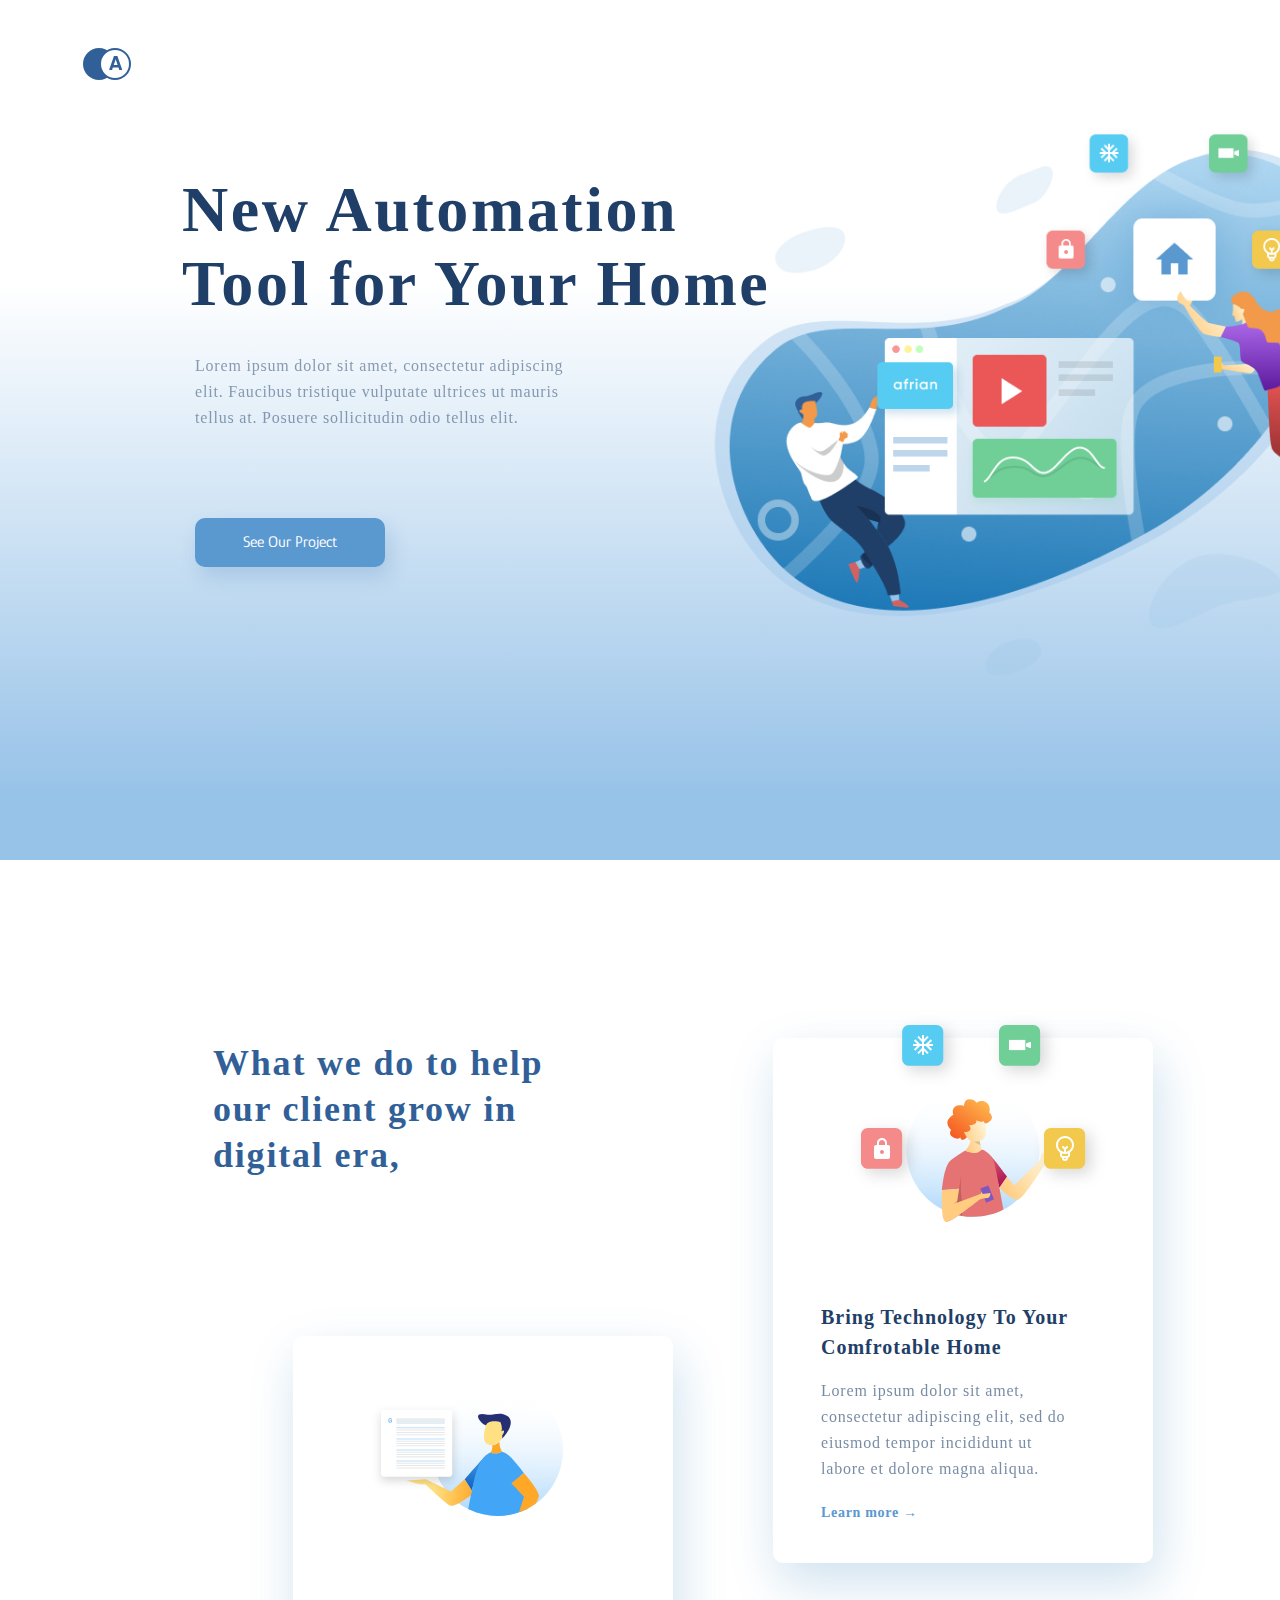
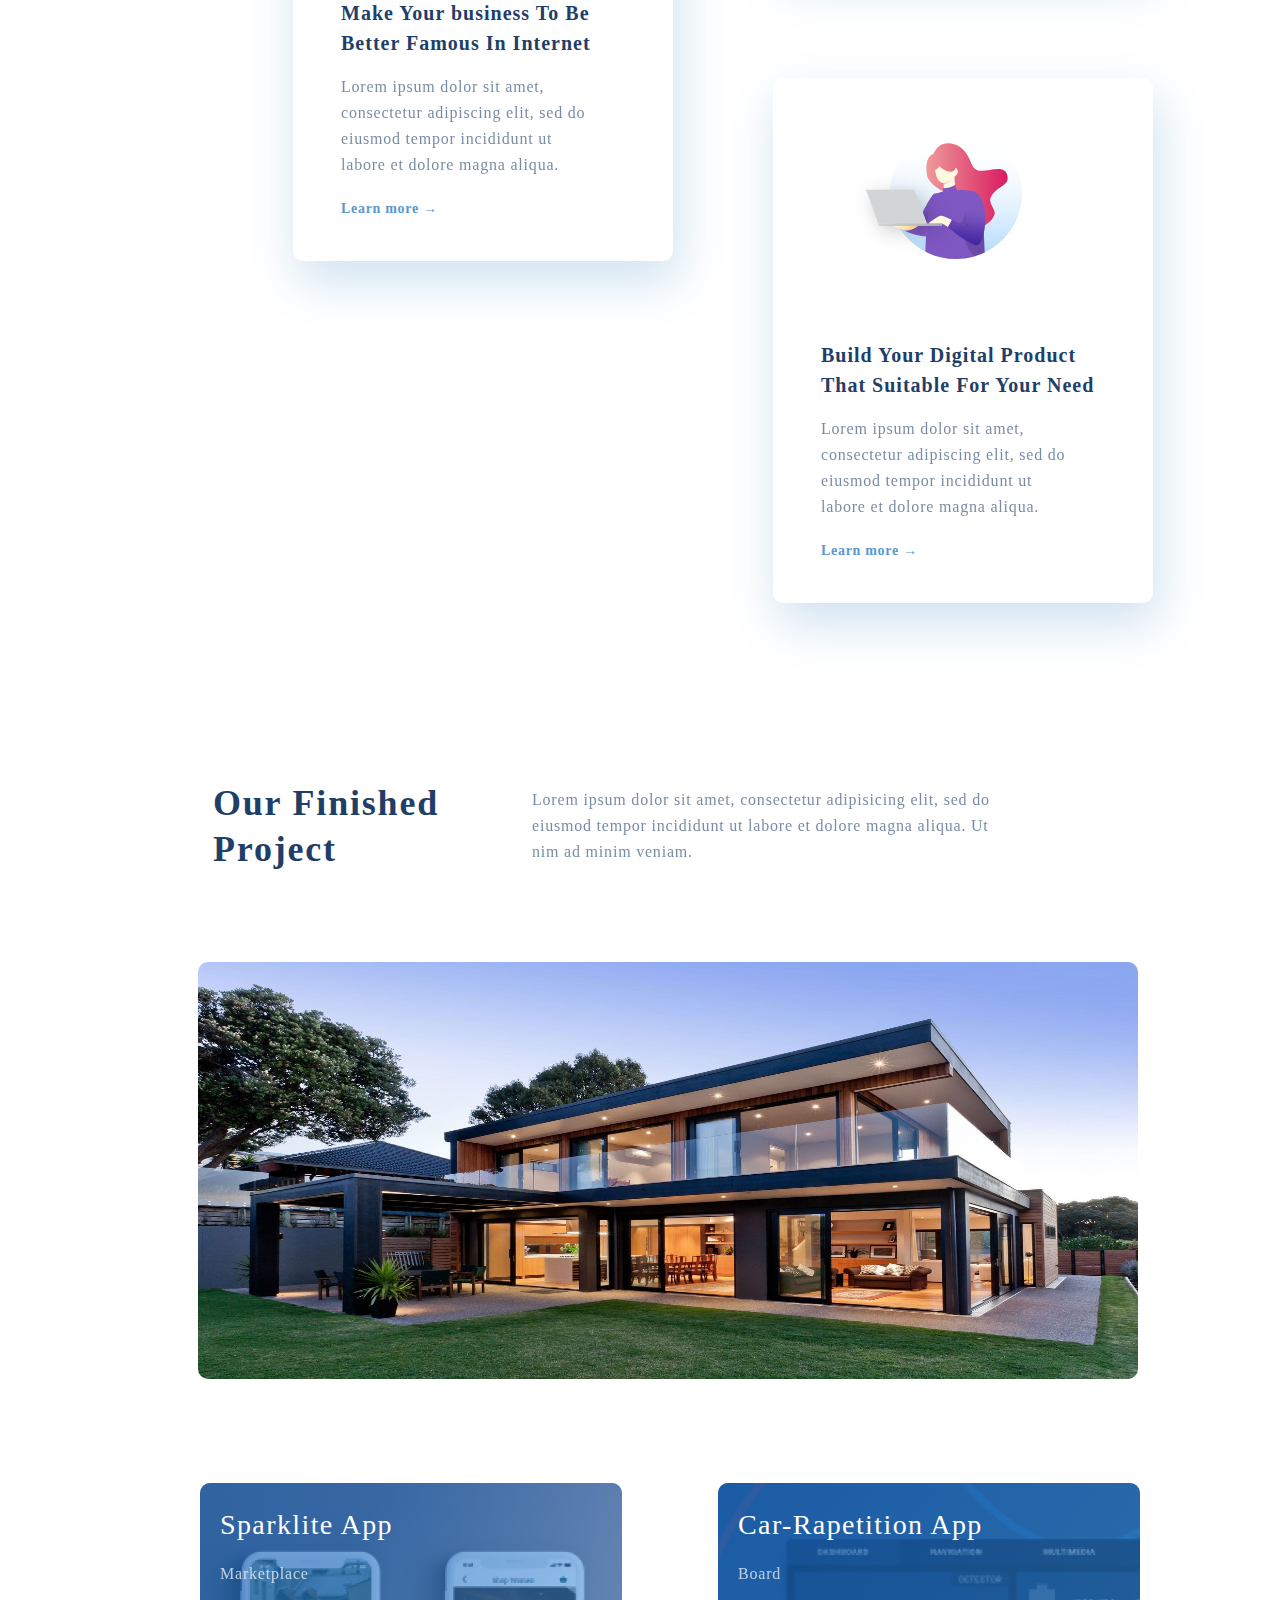
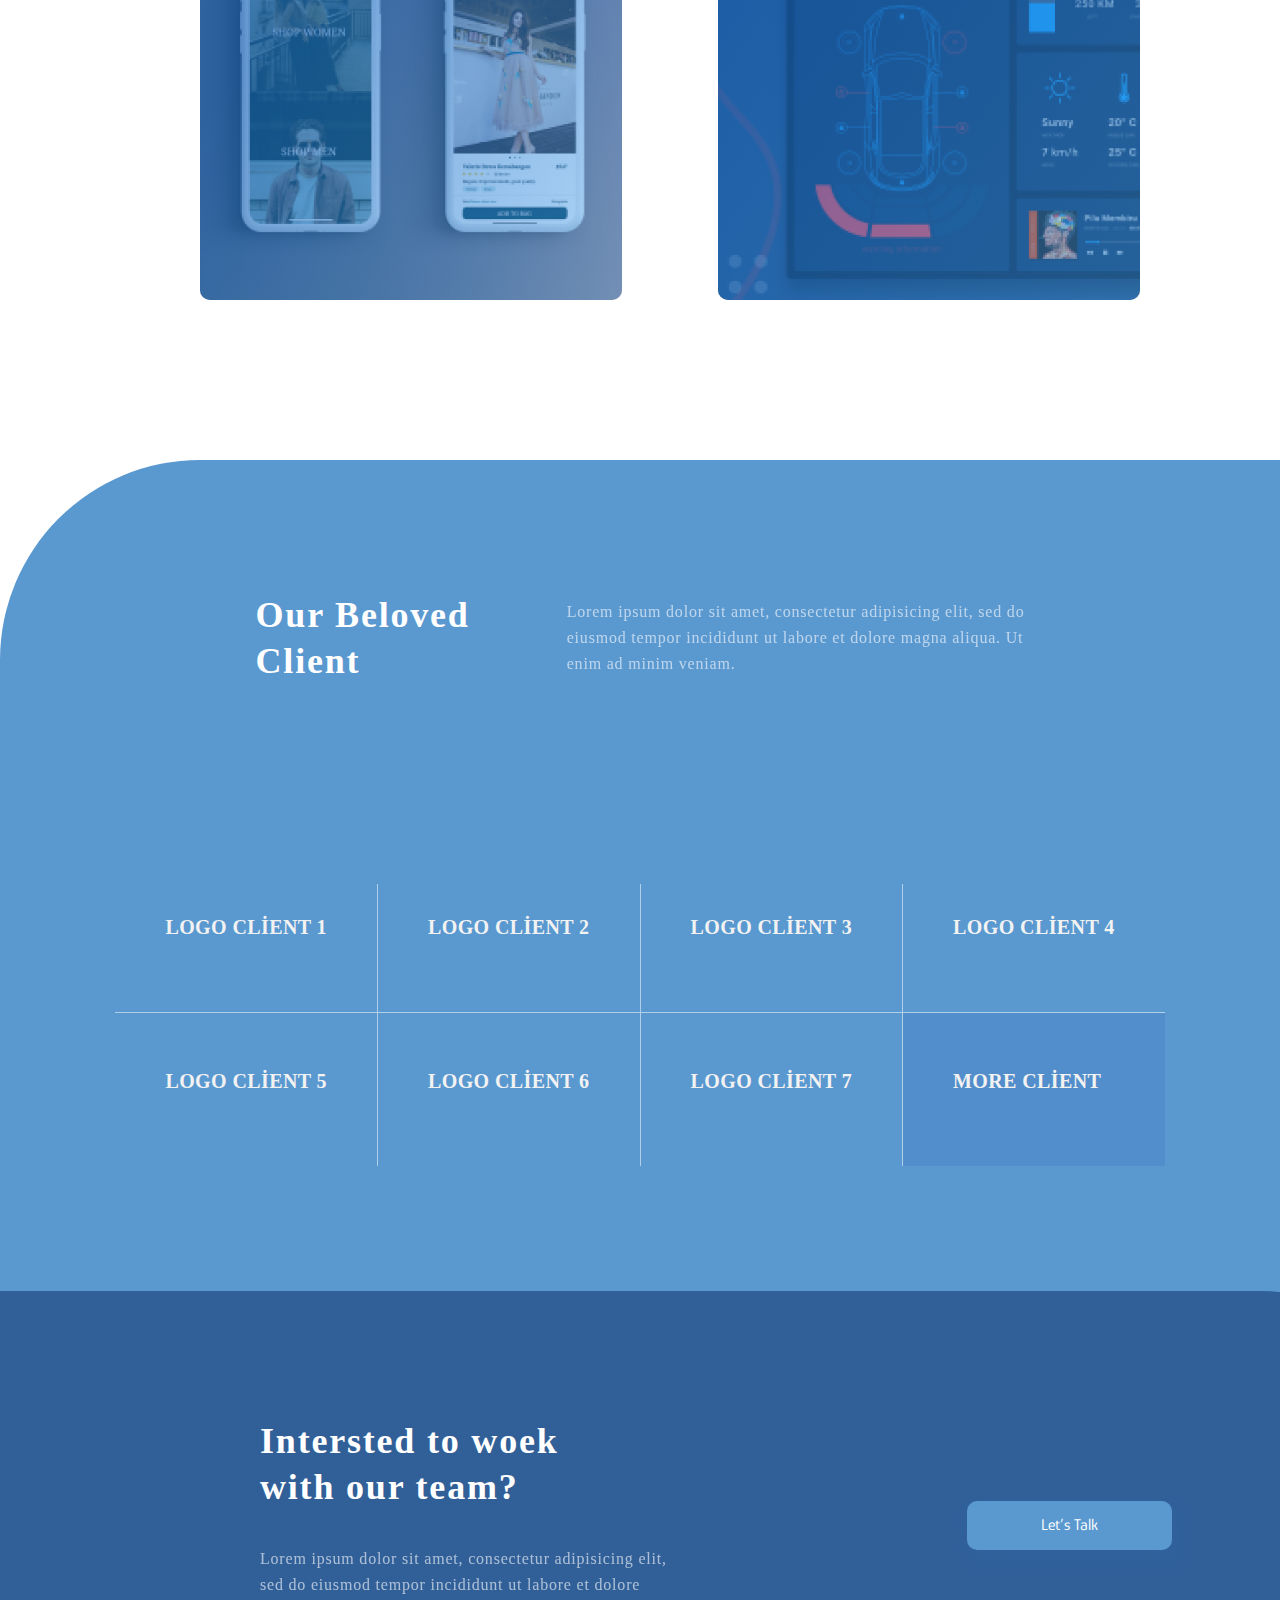
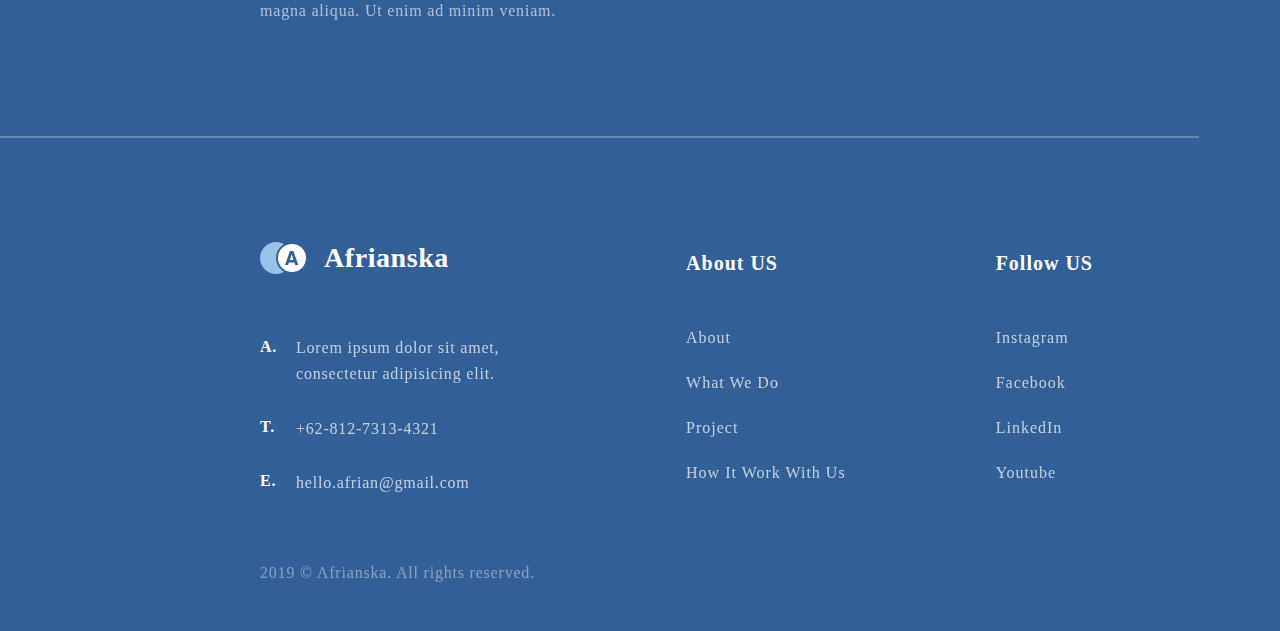
<file: index.html>
<!DOCTYPE html>
<html lang="en">
<head>
    <meta charset="UTF-8">
    <meta name="viewport" content="width=device-width, initial-scale=1.0">
    <title>Document</title>
    <link rel="stylesheet" href="./Css/style.css">
    <link rel="stylesheet" href="https://cdnjs.cloudflare.com/ajax/libs/font-awesome/6.4.2/css/all.min.css" integrity="sha512-z3gLpd7yknf1YoNbCzqRKc4qyor8gaKU1qmn+CShxbuBusANI9QpRohGBreCFkKxLhei6S9CQXFEbbKuqLg0DA==" crossorigin="anonymous" referrerpolicy="no-referrer" />
    <link rel="stylesheet" href="./Css/normalize.css">
    <link rel="preconnect" href="https://fonts.googleapis.com">
    <link rel="preconnect" href="https://fonts.gstatic.com" crossorigin>
    <link href="https://fonts.googleapis.com/css2?family=Glory:wght@300;400;500;600;700&display=swap" rel="stylesheet">

</head>

<!--Nav-bar-->
<nav>
    <div class="container">
        <div class="nav-bar">
            <div class="nav-logo">
                <img src="./img/logo.svg" alt="">
            </div>
            <div class="nav-menyu">
                <i class="fa-solid fa-bars"></i>
            </div>
        </div>
    </div>
</nav>
<!--/Nav-bar-->

<!--Header-->
<header>
    <div class="container">
        <div class="header">
            <div class="header-info">
                <div class="header-left">
                    <h1 class="header-title">
                        New Automation <br>
                        Tool for Your Home
                    </h1>
                    <p class="header-description">
                        Lorem ipsum dolor sit amet, consectetur adipiscing <br>
                        elit. Faucibus tristique vulputate ultrices ut mauris <br>
                        tellus at. Posuere sollicitudin odio tellus elit.
                    </p>
                    <button class="header-button">See Our Project</button>
                </div>
            </div>
        </div>
    </div>
</header>
<!--/Header-->

<!--Section-box-->
<section>
    <div class="container">
        <div class="section-info">
            <div class="section-title">
                What we do to help <br>
                our client grow in <br>
                digital era,
            </div>

            <div class="section-about__box">
                <div class="section-box__1">
                    <div class="section-logo__1"></div>
                    <h1 class="section-box__title-1">
                        Make Your business To Be <br>
                        Better Famous In Internet
                    </h1>
    
                    <p class="section-box__description">
                        Lorem ipsum dolor sit amet, <br>
                        consectetur adipiscing elit, sed do <br>
                        eiusmod tempor incididunt ut  <br>
                        labore et dolore magna aliqua. 
                    </p>
    
                    <span class="learn">
                        <a href="#">Learn more  →</a>
                    </span>
                </div>

                <div class="section-box__2">
                    <div class="section-logo__2"></div>
                    <h1 class="section-box__title-2">
                        Bring Technology To Your  <br>
                        Comfrotable Home
                    </h1>
    
                    <p class="section-box__description">
                        Lorem ipsum dolor sit amet, <br>
                        consectetur adipiscing elit, sed do <br>
                        eiusmod tempor incididunt ut  <br>
                        labore et dolore magna aliqua. 
                    </p>
    
                    <span class="learn">
                        <a href="#">Learn more  →</a>
                    </span>
                </div>

                <div class="section-box__3">
                    <div class="section-logo__3"></div>
                    <h1 class="section-box__title-3">
                        Build Your Digital Product <br>
                        That Suitable For Your Need
                    </h1>
    
                    <p class="section-box__description">
                        Lorem ipsum dolor sit amet, <br>
                        consectetur adipiscing elit, sed do <br>
                        eiusmod tempor incididunt ut  <br>
                        labore et dolore magna aliqua. 
                    </p>
    
                    <span class="learn">
                        <a href="#">Learn more  →</a>
                    </span>
                </div>
            </div>
        </div>
    </div>
</section>
<!--/Section-box-->

<!--Section-project-->
<section>
    <div class="container">
        <div class="section-portfolio__info">   
            <div class="section-portfolio">
                <h2 class="section-portfolio__title">
                     Our Finished <br>
                     Project
                </h2>

                <p class="section-portfolio__description">
                 Lorem ipsum dolor sit amet, consectetur adipisicing elit, sed do <br>
                 eiusmod tempor incididunt ut labore et dolore magna aliqua. Ut  <br>
                 nim ad minim veniam.
                </p>
             </div>
             <div class="portfolio-items">
                <div class="portfolio-item">
                    <img class="portfolio-item__image" src="./img/portfolio-home-img.jpg" alt="">
                    <div class="portfolio-item__overlay"></div>
                    <div class="portfolio-item__info">
                        <div class="portfolio-item__img"></div>
                        <h4>
                            Smart Home Installation
                        </h4>
                        <p>
                            In Muarakana Housing Estate
                        </p>
                    </div>
                </div>
             </div>

             <div class="photo-items">
                <div class="photo-item">
                    <div class="photo-left">
                        <img src="./img/Dribble iphonex mockup.png" alt="">
                        <div class="photo-left__overlay"></div>
                        <div class="photo-left__info">
                            <h3 class="photo-title">Sparklite App</h3>
                            <p class="photo-about">Marketplace</p>
                        </div>
                    </div>
    
                    <div class="photo-right">
                        <img src="./img/upload.png" alt="">
                        <div class="photo-right__overlay"></div>
                        <div class="photo-right__info">
                            <h3 class="photo-title">Car-Rapetition App</h3>
                            <p class="photo-about">Board</p>
                        </div>
                    </div>
                </div>  
            </div>
        </div>
    </div>
</section>
<!--/Section-project-->


<!--Section client-->
<section>
        <div class="section-client">
            <div class="container">
                <div class="section-client__about">
                    <h3 class="section-client__title">
                        Our Beloved <br>
                        Client
                    </h3>

                    <p class="section-client__description">
                        Lorem ipsum dolor sit amet, consectetur adipisicing elit, sed do <br>
                        eiusmod tempor incididunt ut labore et dolore magna aliqua. Ut <br>
                        enim ad minim veniam.
                    </p>
                </div>

                <div class="section-clients">
                    <div class="client1">
                        <p class="logo-client">LOGO CLİENT 1</p>
                    </div>
                    <div class="client1">
                        <p class="logo-client">LOGO CLİENT 2</p>
                    </div>
                    <div class="client1">
                        <p class="logo-client">LOGO CLİENT 3</p>
                    </div>
                    <div class="client1">
                        <p class="logo-client">LOGO CLİENT 4</p>
                    </div>  
                
                    <div class="client2">
                        <p class="logo-client">LOGO CLİENT 5</p>
                    </div>
                    <div class="client2">
                        <p class="logo-client">LOGO CLİENT 6</p>
                    </div>
                    <div class="client2">
                        <p class="logo-client">LOGO CLİENT 7</p>
                    </div>
                    <div class="client3">
                        <p class="logo-client">MORE CLİENT</p>
                    </div>
                </div>               
            </div>

            <div class="footer-box">
                <div class="container">
                    <div class="footer-infos">
                        <div class="footer-info">
                            <h3 class="footer-title">
                                Intersted to woek <br>
                                with our team?
                            </h3>
        
                            <p class="footer-description">
                                Lorem ipsum dolor sit amet, consectetur adipisicing elit, <br>
                                sed do eiusmod tempor incididunt ut labore et dolore <br>
                                magna aliqua. Ut enim ad minim veniam.
                            </p>
                        </div>

                        <div class="footer-button">
                            <button>Let’s Talk</button>
                        </div>
                    </div>

                    <div class="footer-liniya"></div>

                    <div class="footer-logo">
                        <h3 class="footer-logo__title">Afrianska</h3>
                    </div>

                    <div class="footer-info__2">
                        <div class="footer-contact">
                            <h5 class="footer-a">A.</h5>
                            <p class="footer-lorem">
                                Lorem ipsum dolor sit amet, <br>
                                consectetur adipisicing elit.
                            </p>

                            <h5 class="footer-a">T.</h5>
                            <p class="footer-lorem">
                                +62-812-7313-4321
                            </p>

                            <h5 class="footer-a">E.</h5>
                            <p class="footer-lorem">
                                hello.afrian@gmail.com
                            </p>

                            <p class="reserved">2019 © Afrianska. All rights reserved.</p>
                        </div>
                    

                    <div class="footer-menyu">
                        <div class="about">
                            <h3 class="footer-menyu__title">About US</h3>
                            <ul class="footer-list">
                                <li>
                                    <a class="about-active active" href="#">About</a>
                                </li>
                                <li>
                                    <a href="#">What We Do</a>
                                </li>
                                <li>
                                    <a href="#">Project</a>
                                </li>
                                <li>
                                    <a href="#">How It Work With Us</a>
                                </li>
                            </ul>
                        </div>

                        <div class="follow">
                            <h3 class="footer-menyu__title">Follow US</h3>
                            <ul class="footer-list">
                                <li>
                                    <a href="#">Instagram</a>
                                </li>
                                <li>
                                    <a href="#">Facebook</a>
                                </li>
                                <li>
                                    <a href="#">LinkedIn</a>
                                </li>
                                <li>
                                    <a href="#">Youtube</a>
                                </li>
                            </ul>
                        </div>
                    </div>
                </div>
            </div>
        </div>
</section>
<!--/Section client-->
</body>
</html>
</file>
<file: Css/style.css>
body{
    font-family: 'Glory', sans-serif;

}

.container{
    max-width: 1366px;
    margin: 0 auto;
    
}

/*Nav-bar*/
.nav-bar{
    display: flex;
    justify-content: space-between;
}

.nav-logo{
    margin-top: 40px;
    margin-left: 83px;
}

.nav-menyu i{
    color: #5A98D0;
    margin-top: 40px;
    margin-right: 83px;
    font-size: 22px
}

/*Header*/
header{
    background: linear-gradient(0deg, #98C3E8 8.84%, rgba(152, 195, 232, 0.00) 75.12%);
}

.header{
    height: 768px;
    background-image: url(../img/illustration.png);
    background-repeat: no-repeat;
    background-position: 710px 15%; 
    background-size: 643px;
    /* background-position-x: 655.38px;
    background-position-y: 10px; */
}

.header-info{
    display: flex;
    justify-content: space-between;
}

.header-title{
    color: var(--Blue_01, #1F3F68);
    font-family: Galien;
    font-size: 64px;
    font-weight: 700;
    line-height: 74px; /* 115.625% */
    letter-spacing: 2.56px;
    margin-top: 81px;
    margin-left: 182px;
}

.header-description{
    color: var(--Blue_01, #1F3F68);
    font-family: Gilroy;
    font-size: 16px;
    font-weight: 400;
    line-height: 26px; /* 162.5% */
    letter-spacing: 0.8px;
    margin-top: 32px;
    margin-left: 195px;
    opacity: 0.5;
}

.header-button{
    border-radius: 10px;
    border: none;
    padding: 15px 48px 15px 48px;
    color: white;
    background: var(--blue_04, #5A98D0);
    box-shadow: 5px 10px 20px 0px rgba(53, 110, 173, 0.20);
    margin-top: 71px;
    margin-left: 195px;
    transition: all ease 0.2s;
    cursor: pointer;
}

.header-button:hover{
    transform: scale(1.1);
}


/*Section*/
section{
    height: 1162px;
}

.section-info{
    margin-top: 180px;
}

.section-title{
    color: var(--blue_02, #316099);
    font-family: Gilroy;
    font-size: 36px;
    font-style: normal;
    font-weight: 600;
    line-height: 46px; /* 127.778% */
    letter-spacing: 1.8px;
    margin-left: 213px;
}

.section-about__box{
    position: relative;
    cursor: pointer;
}

.section-box__1{
    width: 380px;
    height: 525px;
    border-radius: 10px;
    background: #fff;
    box-shadow: 5px 20px 50px 0px rgba(16, 112, 177, 0.20);
    position: absolute;
    top: 158px;
    left: 293px;  
    transition: all ease 0.4s;
}

.section-box__2{
    width: 380px;
    height: 525px;
    margin-left: 773px;
    border-radius: 10px;
    background: #fff;
    box-shadow: 5px 20px 50px 0px rgba(16, 112, 177, 0.20);
    position: absolute;
    top: -140px;
    transition: all ease 0.4s;
}

.section-box__3{
    width: 380px;
    height: 525px;
    margin-left: 773px;
    border-radius: 10px;
    background: #fff;
    box-shadow: 5px 20px 50px 0px rgba(16, 112, 177, 0.20);
    position: absolute;
    top: 500px;
    transition: all ease 0.3s;
}

.section-box__1:hover,.section-box__2:hover,
.section-box__3:hover{
    transform: scale(1.1);
    opacity: 0.8;
}

.section-logo__2::after{
    content: url(../img/box-logo1.svg);
    position: relative;
    bottom: 23px; 
    left: 78px;
     
}

.section-logo__1::after{
    content: url(../img/box-logo2.svg);
    position: relative;
    top: 48px; 
    left: 78px;   
}

.section-logo__3::after{
    content: url(../img/box-logo3.svg);
    position: relative;
    top: 49px; 
    left: 78px;
}

.section-box__title-1{
    color: var(--Blue_01, #1F3F68);
    font-family: Gilroy;
    font-size: 20px;
    font-style: normal;
    font-weight: 600;
    line-height: 30px; /* 150% */
    letter-spacing: 1px;
    padding-left: 48px;
    padding-top: 125px;
}

.section-box__title-2{
    color: var(--Blue_01, #1F3F68);
    font-family: Gilroy;
    font-size: 20px;
    font-style: normal;
    font-weight: 600;
    line-height: 30px; /* 150% */
    letter-spacing: 1px;
    margin-left: 48px;
    margin-top: 51px;
}

.section-box__title-3{
    color: var(--Blue_01, #1F3F68);
    font-family: Gilroy;
    font-size: 20px;
    font-style: normal;
    font-weight: 600;
    line-height: 30px; /* 150% */
    letter-spacing: 1px;
    padding-left: 48px;
    padding-top: 125px;
}


.section-box__description{
    color: var(--Blue_01, #1F3F68);
    font-family: Gilroy;
    font-size: 16px;
    font-style: normal;
    font-weight: 400;
    line-height: 26px; /* 162.5% */
    letter-spacing: 0.8px;
    opacity: 0.6;
    margin-left: 48px;
    
}

.learn a{
    color: var(--blue_04, #5A98D0);
    font-family: Gilroy;
    font-size: 14px;
    font-style: normal;
    font-weight: 600;
    line-height: 30px; /* 214.286% */
    letter-spacing: 0.7px;
    text-decoration: none;
    margin-top: 32px;
    margin-left:48px;
}


/*Section-project*/
section{
    height: 1118px;
}

.section-portfolio{
    display: flex;
    align-items: center;
    margin-left: 213px;
    margin-top: 192px;
    gap: 93px;
}

.section-portfolio__description{
    color: var(--Blue_01, #1F3F68);
    font-family: Gilroy;
    font-size: 16px;
    font-style: normal;
    font-weight: 400;
    line-height: 26px; /* 162.5% */
    letter-spacing: 0.8px;
    opacity: 0.6;
    padding-right: 30px;
}

.section-portfolio__title{
    color: var(--Blue_01, #1F3F68);
    font-family: Gilroy;
    font-size: 36px;
    font-style: normal;
    font-weight: 600;
    line-height: 46px; /* 127.778% */
    letter-spacing: 1.8px;
}

.portfolio-items{
    margin-top: 3.125rem; /* 50px / 16px = 3.125rem */
    position: relative;
}

.portfolio-item{
    position: relative;
    display: inline-block;
    cursor: pointer;
    padding: 0.625rem;
    box-sizing: border-box;
}

.portfolio-item__image{
    width: 940px;
    height: 417px;
    border-radius: 10px;
    margin-left:  188px;
}


.portfolio-item__overlay{
    position: absolute;
    left: 198px;
    top: 10px;
    width: 940px;
    height: 417px;
    z-index: 1;
    transition: all 0.9s ease 0s;
    border-radius: 10px;
}

.portfolio-item__info{
    position: absolute;
    bottom: 44px;
    left: 80px;
    color: white;
    visibility: hidden;
    opacity: 0;
    z-index: 1;
    transition: all 0.6s ease 0s;
}

.portfolio-item__img::after{
    content: url(../img/item.img.svg);
    position: absolute;
    bottom: -15px;
    right: -188px;

}

.portfolio-item__info h4{
    position: relative;
    left: 683px;
    bottom: 215px;
    color: var(--white, #FFF);
    font-family: Gilroy;
    font-size: 28px;
    font-style: normal;
    font-weight: 500;
    line-height: 46px; /* 164.286% */
    letter-spacing: 1.4px;
}

.portfolio-item__info p{
    position: relative;
    left: 770px;
    bottom: 230px;
    color: var(--white, #FFF);
    font-family: Gilroy;
    font-size: 16px;
    font-style: normal;
    font-weight: 400;
    line-height: 46px; /* 287.5% */
    letter-spacing: 0.8px;
    opacity: 0.8;
}

.portfolio-item:hover .portfolio-item__overlay{
    visibility: visible;
    background: linear-gradient(90deg, #1F3F68 3.62%, rgba(31, 63, 104, 0.37) 97.78%);
}

.portfolio-item:hover .portfolio-item__info{
    visibility: visible;
    bottom: 24px;
    left: 60px;
    opacity: 1;
}

.photo-items{
    position: relative;
}

.photo-item{
    display: flex;
    gap: 96px;
    margin-left: 200px;
    margin-top: 89px;
}

.photo-item img{
    border-radius: 10px;
}

.photo-left__overlay{
    position: absolute;
    left: 200px;
    top: 0px;
    width: 422px;
    height: 417px;
    z-index: 1;
    transition: all 0.9s ease 0s;
    border-radius: 10px;
    background: linear-gradient(309deg, rgba(66, 165, 245, 0.40) -1.71%, rgba(21, 101, 192, 0.60) 74.54%);
}

.photo-right__overlay{
    position: absolute;
    left: 718px;
    top: 0px;
    width: 422px;
    height: 417px;
    z-index: 2;
    transition: all 0.9s ease 0s;
    border-radius: 10px;
    background: linear-gradient(306deg, rgba(66, 165, 245, 0.40) 0%, rgba(21, 101, 192, 0.60) 97.81%);
}

.photo-title{
    color: var(--white, #FFF);
    font-family: Gilroy;
    font-size: 28px;
    font-style: normal;
    font-weight: 500;
    line-height: 46px; /* 164.286% */
    letter-spacing: 1.4px;
    position: relative;
    top: -430px;
    z-index: 2;
    padding-left: 20px;
}

.photo-about{
    color: var(--white, #FFF);
    font-family: Gilroy;
    font-size: 16px;
    font-style: normal;
    font-weight: 400;
    line-height: 46px; /* 287.5% */
    letter-spacing: 0.8px;
    position: relative;
    top: -455px;
    padding-left: 20px;
    z-index: 2;
    opacity: 0.7;
}

.photo-left:hover .photo-left__overlay,
.photo-right:hover .photo-right__overlay{
    background: none;
}

.photo-left:hover .photo-title,
.photo-right:hover .photo-title{
    opacity: 0;
}

.photo-left:hover .photo-about,
.photo-right:hover .photo-about{
    opacity: 0;
}


/*Section client style*/
.section-client{
    width: 100%;
    height: 1771px;
    margin-top: 192px;
    border-top-left-radius: 200px;
    background-color: #5A98D0;
}

.section-client__about{
    display: flex;
    align-items: center;
    justify-content: center;
    gap: 97px;
    padding-top: 96px;
}


.section-client__title{
    color: var(--white, #FFF);
    font-family: Gilroy;
    font-size: 36px;
    font-style: normal;
    font-weight: 600;
    line-height: 46px; /* 127.778% */
    letter-spacing: 1.8px;
}

.section-client__description{
    color: var(--white, #FFF);
    font-family: Gilroy;
    font-size: 16px;
    font-style: normal;
    font-weight: 400;
    line-height: 26px; /* 162.5% */
    letter-spacing: 0.8px;
    opacity: 0.6;
}

.section-clients{
    display: grid;
    justify-content: center;
    grid-template-columns: auto auto auto auto;
    padding-top: 164px;
}

.client1{
    border-right: 1px solid #ffffff89;
    border-bottom: 1px solid #ffffff89;
    height: 128px;
    padding-right: 50px;
    padding-left: 50px;
}


.client2{
    border-right: 1px solid #ffffff89;
    height: 128px;   
    padding-left: 50px;
    padding-top: 25px;
}


.client3{ 
    padding: 25px;
    padding-left: 50px;
    background: #3b75c144;  
}

.client3 .logo-client:nth-child(){
    opacity: 1;
}


.client1:nth-child(4){
    border-right: none;
}

.client2:nth-last-child(1){
    border-right: none;
}


.logo-client{
    color: var(--Gray-6, #F2F2F2);
    font-family: Gilroy;
    font-size: 20px;
    font-style: normal;
    font-weight: 600;
    line-height: 46px; /* 230% */
    letter-spacing: 0.4px;
}


/*Footer style*/
.footer-box{
    background-color: #316099;
    margin-top: 125px;
    border-radius: 0px 200px 0px 0px;
    width: 1460px;
    height: 940px;
   
}

.footer-infos{
    display: flex;
    
}

.footer-title{
    color: var(--white, #FFF);
    font-family: Gilroy;
    font-size: 36px;
    font-style: normal;
    font-weight: 600;
    line-height: 46px; /* 127.778% */
    letter-spacing: 1.8px;
    padding-top: 91px;
    margin-left: 213px;
}

.footer-description{
    color: var(--white, #FFF);
    font-family: Gilroy;
    font-size: 16px;
    font-style: normal;
    font-weight: 400;
    line-height: 26px; /* 162.5% */
    letter-spacing: 0.8px;
    opacity: 0.6;
    margin-left: 213px;
}

.footer-button button{
    border-radius: 10px;
    border: none;
    padding: 15px 74px 15px 74px;
    color: white;
    background: var(--blue_04, #5A98D0);
    box-shadow: 5px 10px 20px 0px rgba(53, 110, 173, 0.20);
    margin-left: 300px;
    transition: all ease 0.2s;
    cursor: pointer;
    margin-top: 210px;
}

.footer-button button:hover{
    transform: scale(1.1);
}


.footer-liniya{
    margin-top: 96px;
    border: 0.1px solid #ffffff61;
    position: relative;
    right: 50px;
    width: 1200px;
    opacity: 0.7;
}

.footer-logo::after{
    content: url(../img/logo.2.svg);
    position: relative;
    top: -75px;
    left: 213px; 
}

.footer-info__2{
    display: flex;
    justify-content: space-between;
}

.footer-contact{
    margin-top: -55px;
}

.footer-a{
    color: var(--white, #FFF);
    font-family: Gilroy;
    font-size: 16px;
    font-style: normal;
    font-weight: 600;
    line-height: 26px; /* 162.5% */
    letter-spacing: 0.8px;
    margin-left: 213px;
}

.footer-lorem{
    color: var(--white, #FFF);
    font-family: Gilroy;
    font-size: 16px;
    font-style: normal;
    font-weight: 400;
    line-height: 26px; /* 162.5% */
    letter-spacing: 0.8px;
    margin-left: 249px;
    margin-top: -51px;
    opacity: 0.7;
}


.footer-logo__title{
    color: #FFF;
    font-family: Gilroy;
    font-size: 28px;
    font-style: normal;
    font-weight: 600;
    line-height: 46px; /* 164.286% */
    letter-spacing: 0.56px;
    margin-left: 277px;
    margin-top: 97px;
}

.footer-menyu{
    display: flex;
    justify-content: flex-end;
    gap: 150px;
    margin-right: 320px;
    margin-top: -130px;
}

.footer-list{
    list-style: none;
    padding: 0px;
    margin: 0;
}

.footer-menyu__title{
    color: var(--white, #FFF);
    font-family: Gilroy;
    font-size: 20px;
    font-style: normal;
    font-weight: 600;
    letter-spacing: 1px;
    padding-bottom: 20px;
}

li a{
    color: var(--white, #FFF);
    font-family: Gilroy;
    font-size: 16px;
    font-style: normal;
    font-weight: 400;
    line-height: 45px; /* 162.5% */
    letter-spacing: 1px;
    text-decoration: none;
    opacity: 0.7;
    transition: all ease 0.3s;
}

li a:hover{
    opacity: 1;
    transform: scale(1.1);
}

.reserved{
    color: var(--white, #FFF);
    font-family: Gilroy;
    font-size: 16px;
    font-style: normal;
    font-weight: 400;
    line-height: 26px; /* 162.5% */
    letter-spacing: 0.8px;
    opacity: 0.4;
    margin-top: 64px;
    margin-left: 213px;
}
</file>
